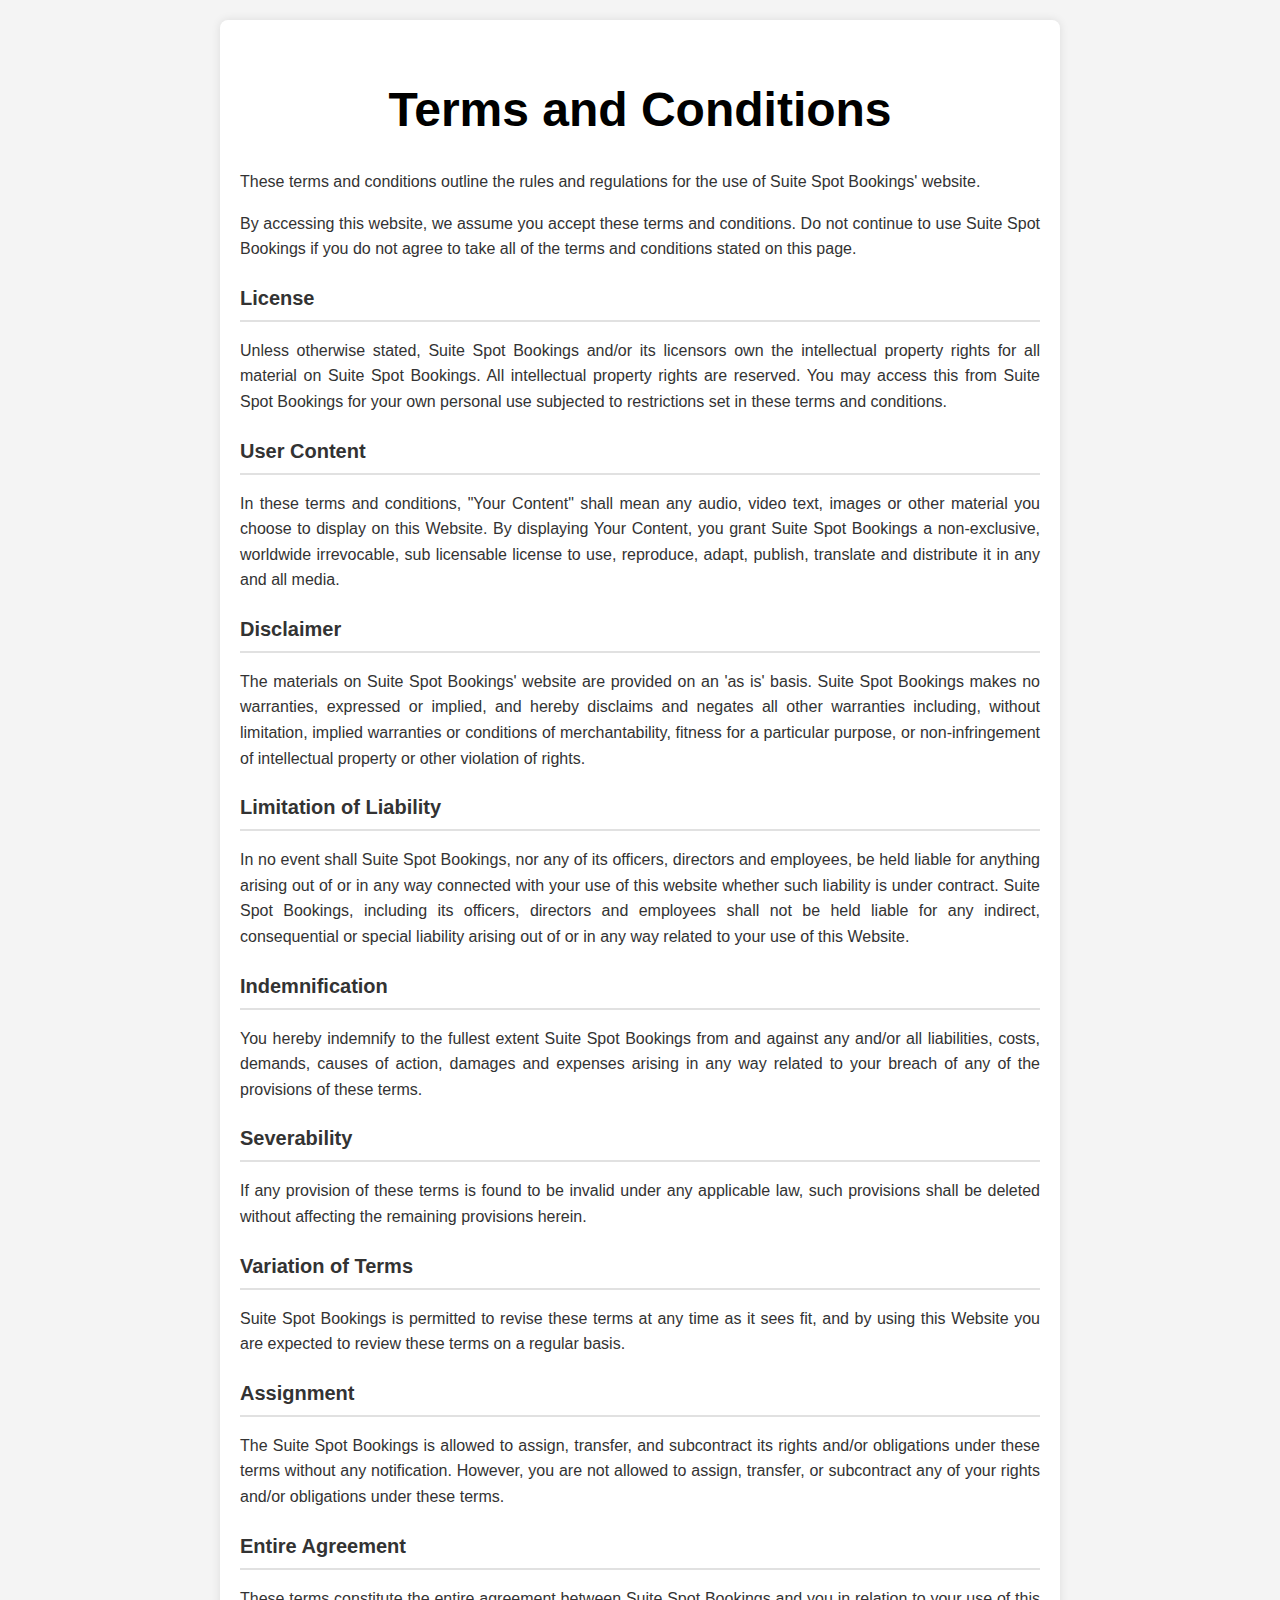
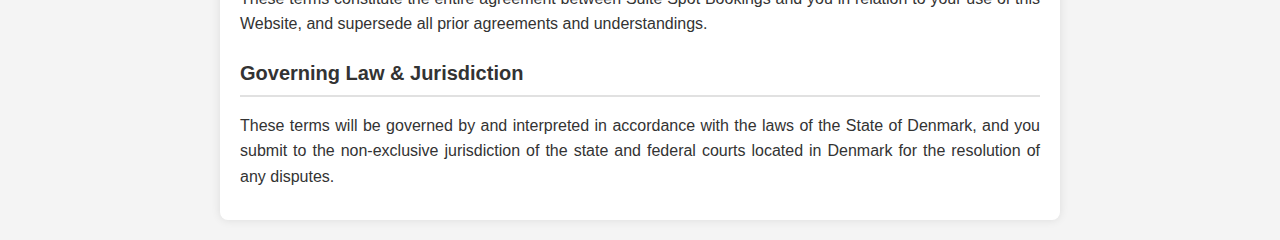
<file: pages/termsAndConditions/termsAndConditions.html>
<div class="template">
    <style>
          body {
            font-family: 'Segoe UI', Tahoma, Geneva, Verdana, sans-serif;
            background-color: #f4f4f4;
            line-height: 1.6;
            color: #333;
        }

        .template {
            max-width: 800px;
            margin: 20px auto;
            padding: 20px;
            background-color: #fff;
            box-shadow: 0 0 10px rgba(0, 0, 0, 0.1);
            border-radius: 8px;
        }

        .template h1 {
            font-size: 24px;
            color: #444;
            margin-bottom: 20px;
        }

        .template h2 {
            font-size: 20px;
            border-bottom: 2px solid #e1e1e1;
            padding-bottom: 6px;
            margin-top: 20px;
            margin-bottom: 10px;
            color: #333;
        }

        .template p {
            margin-bottom: 10px;
            text-align: justify;
        }

        .template ul {
            padding-left: 20px;
        }

        .template li {
            margin-bottom: 5px;
        }

        .template a {
            color: #007bff;
            text-decoration: none;
        }

        .template a:hover {
            text-decoration: underline;
        }
    </style>
    <body>
   <bold><h1 style="text-align: center; color: black; font-size: 3em;">Terms and Conditions</h1></bold>
    <p>These terms and conditions outline the rules and regulations for the use of Suite Spot Bookings' website.</p>
    <p>By accessing this website, we assume you accept these terms and conditions. Do not continue to use Suite Spot Bookings if you do not agree to take all of the terms and conditions stated on this page.</p>

    <h2>License</h2>
    <p>Unless otherwise stated, Suite Spot Bookings and/or its licensors own the intellectual property rights for all material on Suite Spot Bookings. All intellectual property rights are reserved. You may access this from Suite Spot Bookings for your own personal use subjected to restrictions set in these terms and conditions.</p>

    <h2>User Content</h2>
    <p>In these terms and conditions, "Your Content" shall mean any audio, video text, images or other material you choose to display on this Website. By displaying Your Content, you grant Suite Spot Bookings a non-exclusive, worldwide irrevocable, sub licensable license to use, reproduce, adapt, publish, translate and distribute it in any and all media.</p>

    <h2>Disclaimer</h2>
    <p>The materials on Suite Spot Bookings' website are provided on an 'as is' basis. Suite Spot Bookings makes no warranties, expressed or implied, and hereby disclaims and negates all other warranties including, without limitation, implied warranties or conditions of merchantability, fitness for a particular purpose, or non-infringement of intellectual property or other violation of rights.</p>

    <h2>Limitation of Liability</h2>
    <p>In no event shall Suite Spot Bookings, nor any of its officers, directors and employees, be held liable for anything arising out of or in any way connected with your use of this website whether such liability is under contract. Suite Spot Bookings, including its officers, directors and employees shall not be held liable for any indirect, consequential or special liability arising out of or in any way related to your use of this Website.</p>

    <h2>Indemnification</h2>
    <p>You hereby indemnify to the fullest extent Suite Spot Bookings from and against any and/or all liabilities, costs, demands, causes of action, damages and expenses arising in any way related to your breach of any of the provisions of these terms.</p>

    <h2>Severability</h2>
    <p>If any provision of these terms is found to be invalid under any applicable law, such provisions shall be deleted without affecting the remaining provisions herein.</p>

    <h2>Variation of Terms</h2>
    <p>Suite Spot Bookings is permitted to revise these terms at any time as it sees fit, and by using this Website you are expected to review these terms on a regular basis.</p>

    <h2>Assignment</h2>
    <p>The Suite Spot Bookings is allowed to assign, transfer, and subcontract its rights and/or obligations under these terms without any notification. However, you are not allowed to assign, transfer, or subcontract any of your rights and/or obligations under these terms.</p>

    <h2>Entire Agreement</h2>
    <p>These terms constitute the entire agreement between Suite Spot Bookings and you in relation to your use of this Website, and supersede all prior agreements and understandings.</p>

    <h2>Governing Law & Jurisdiction</h2>
    <p>These terms will be governed by and interpreted in accordance with the laws of the State of Denmark, and you submit to the non-exclusive jurisdiction of the state and federal courts located in Denmark for the resolution of any disputes.</p>
</body>
</div>
</file>
